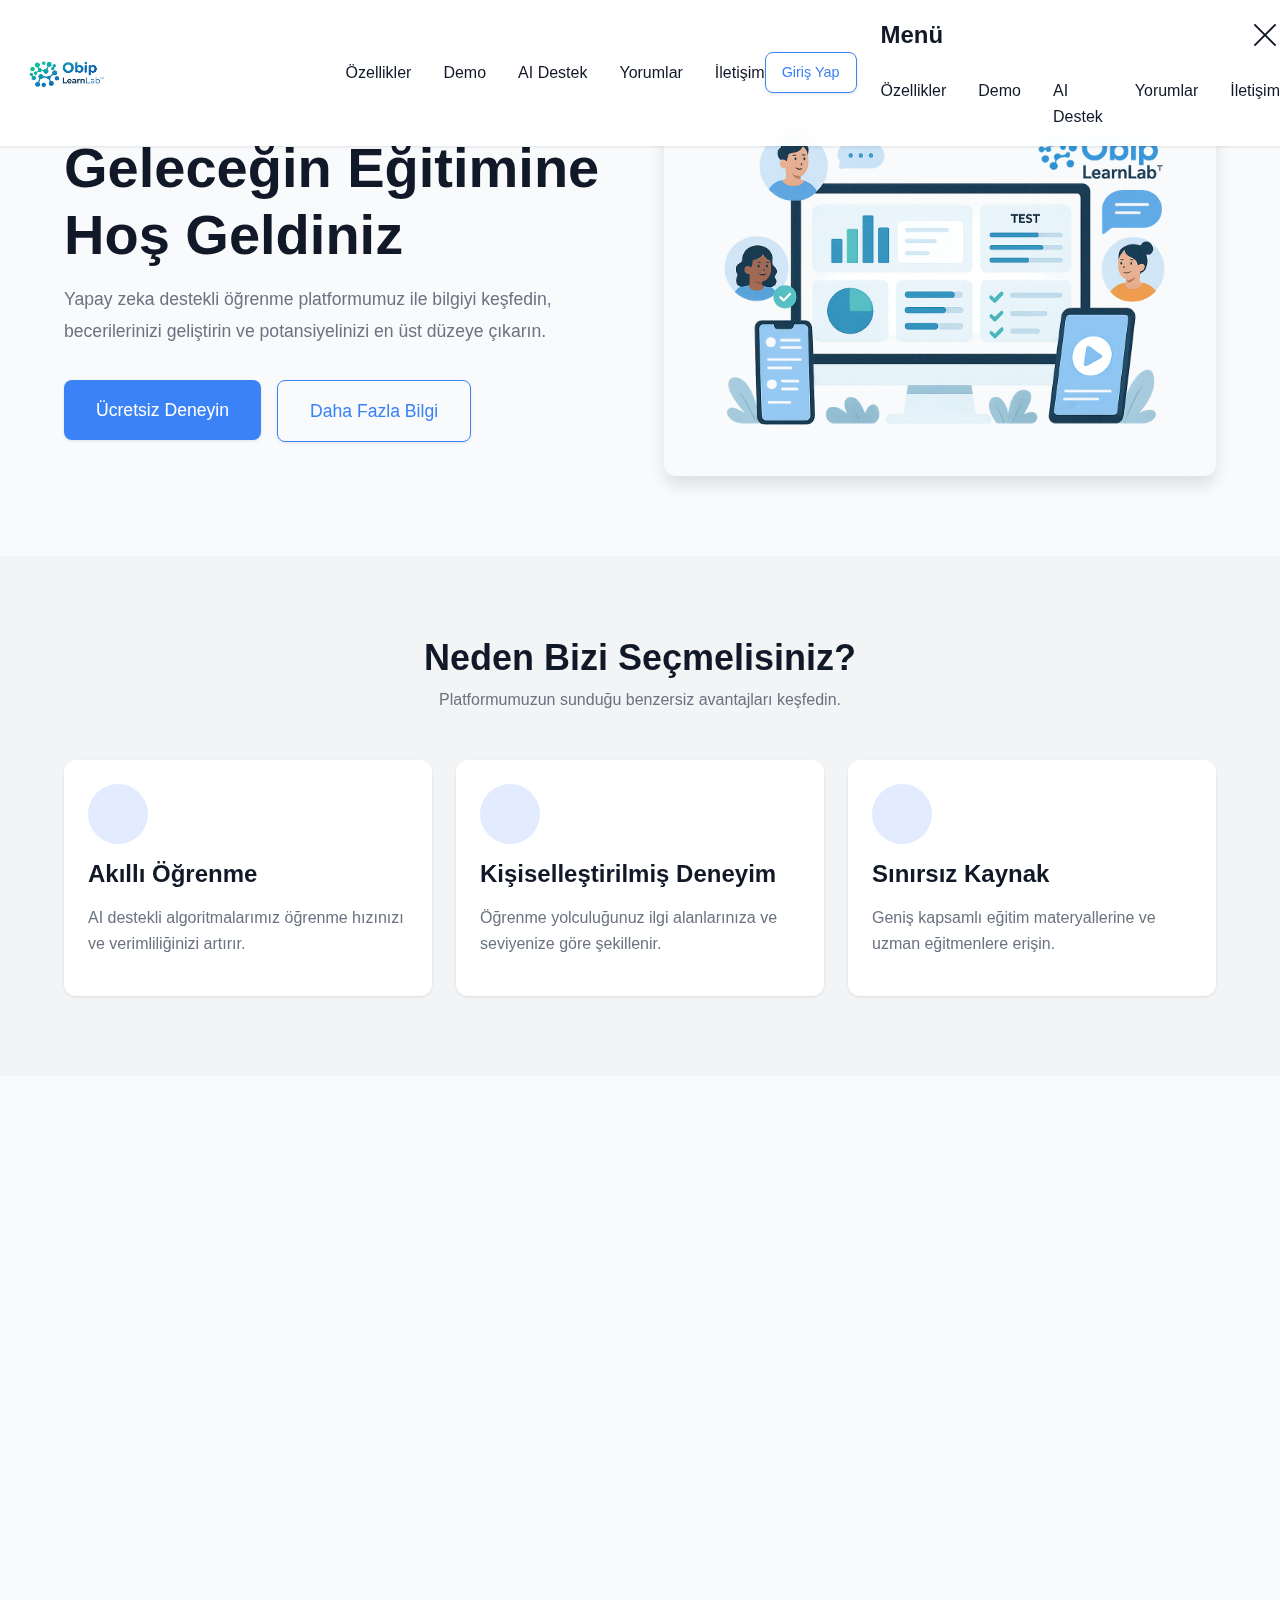
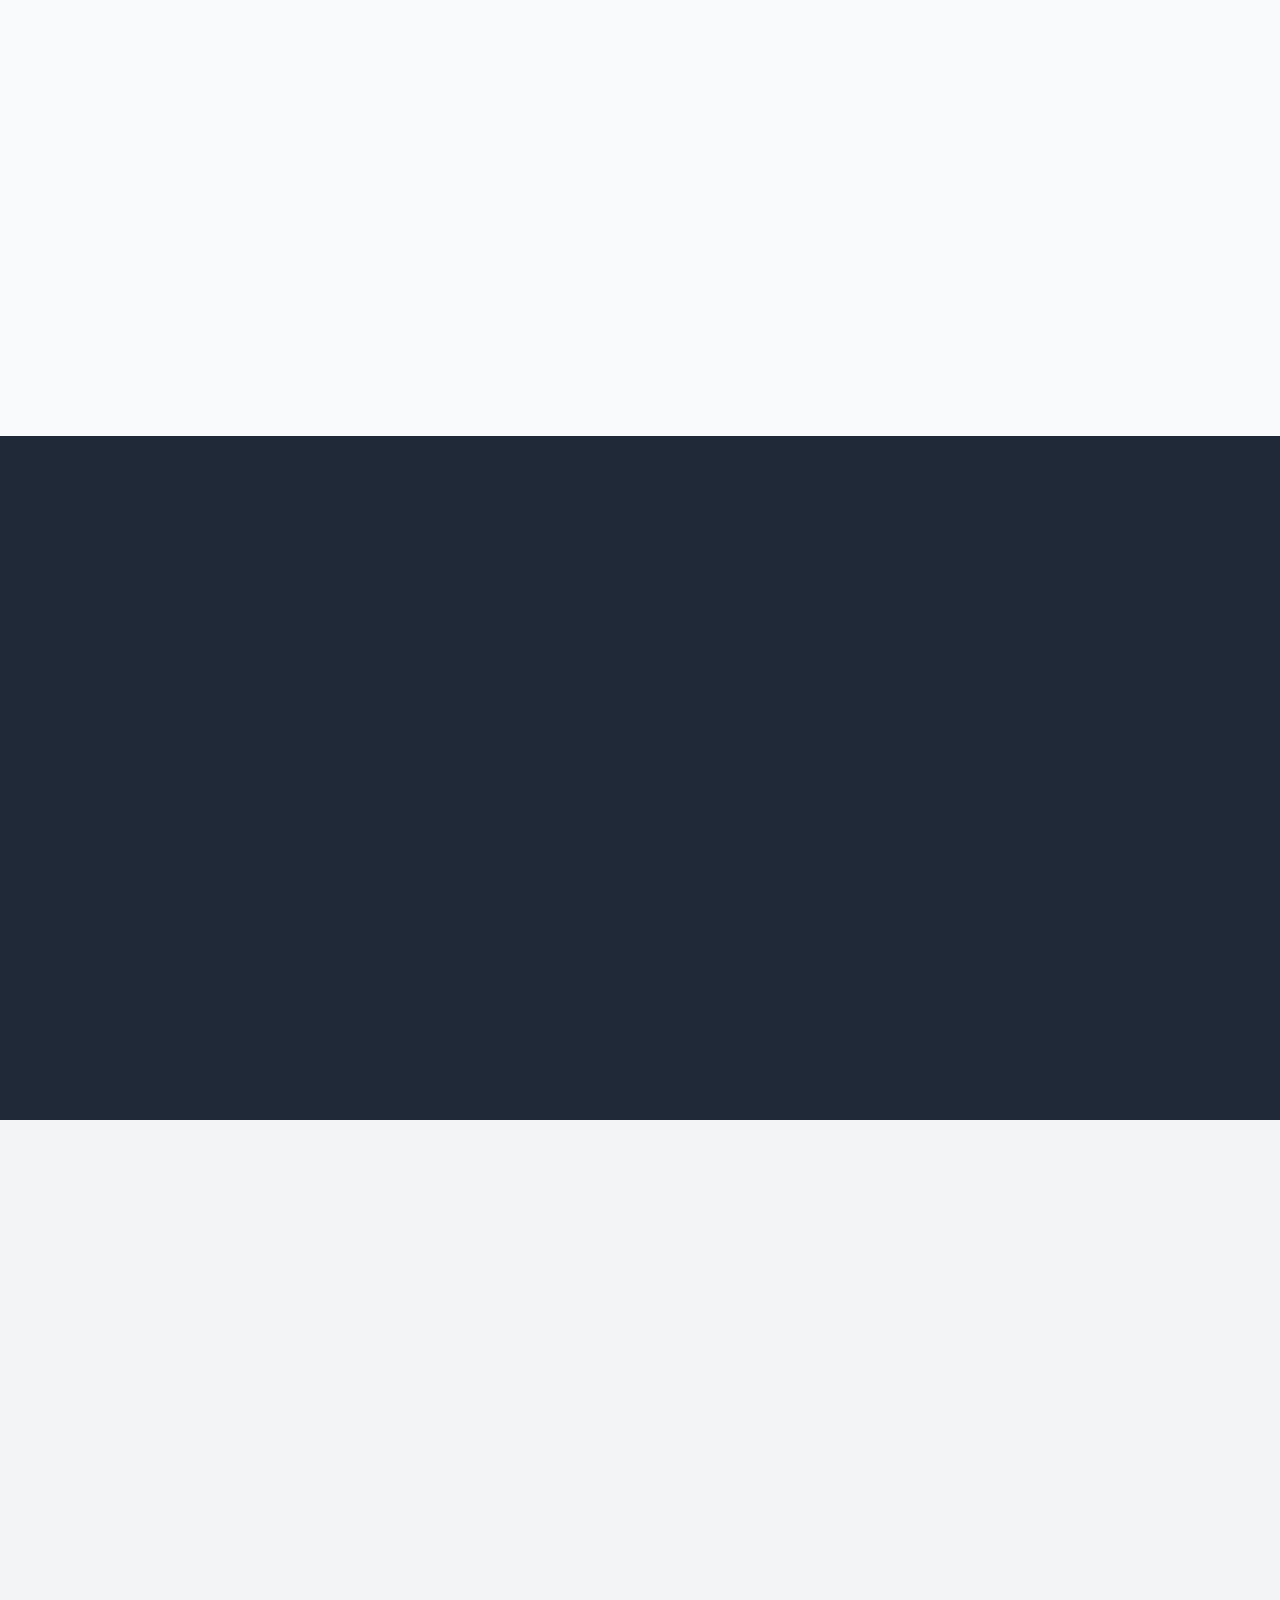
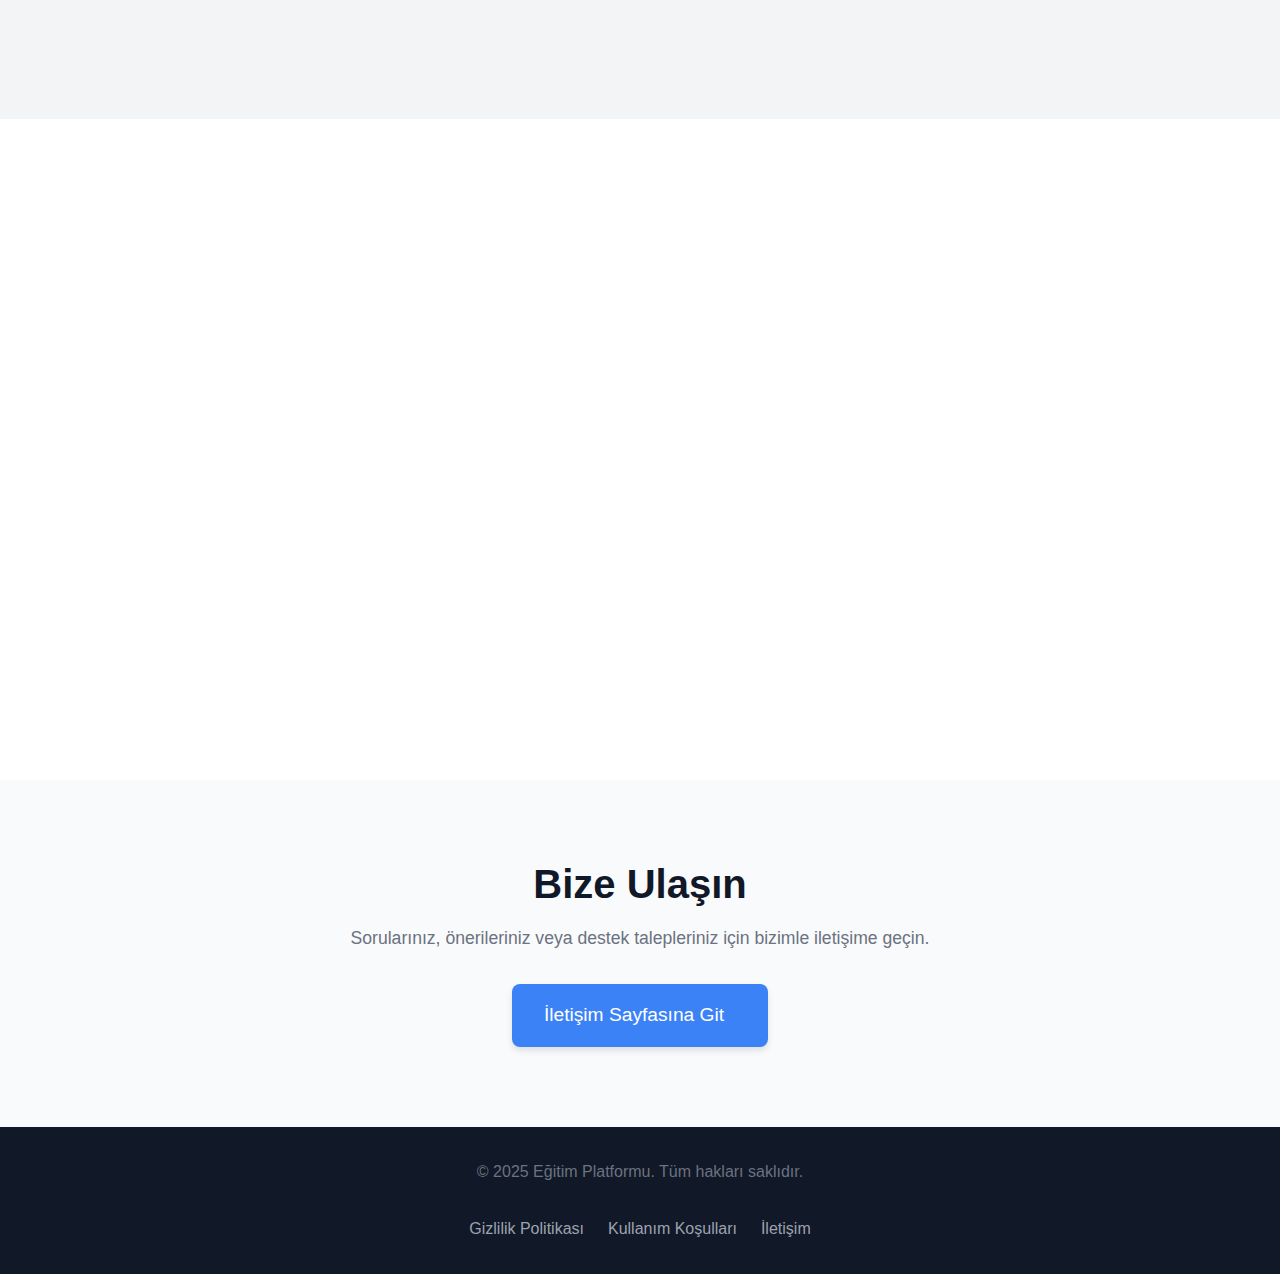
<file: index.html>
<!DOCTYPE html>
<html lang="tr">
<head>
    <meta charset="UTF-8">
    <meta name="viewport" content="width=device-width, initial-scale=1.0">
    <title>Modern Eğitim Platformu</title>
    <link rel="stylesheet" href="https://gshane3.github.io/style.css">
    <link rel="stylesheet" href="https://cdnjs.cloudflare.com/ajax/libs/font-awesome/6.0.0-beta3/css/all.min.css" integrity="sha512-Fo3rlrZj/k7ujTnHg4CGR2D7kSs0v4LLanw2qksYuRlEzO+tcaEPQogQ0KaoGN26/zrn20ImR1DfuLWnOo7aBA==" crossorigin="anonymous" referrerpolicy="no-referrer" />
    <link rel="stylesheet" href="https://cdn.jsdelivr.net/npm/swiper@11/swiper-bundle.min.css" />
    <link rel="stylesheet" href="https://unpkg.com/aos@2.3.1/dist/aos.css" />
</head>
<body>
    <main>
        <header class="header">
            <div class="header-inner">
              <!-- Logo -->
              <div class="logo">
                <img src="https://gshane3.github.io/geminilearnlab.jpg" alt="Logo" />
                <span class="logo-text">Şirket Adı</span>
              </div>
          
              <!-- Navigation Menu -->
              <nav class="nav-menu" aria-label="Ana Menü">
                <ul>
                  <li><a href="#ozellikler">Özellikler</a></li>
                  <li><a href="#demo">Demo</a></li>
                  <li><a href="#ai-destek">AI Destek</a></li>
                  <li><a href="#yorumlar">Yorumlar</a></li>
                  <li><a href="#iletisim">İletişim</a></li>
                </ul>
              </nav>
          
              <!-- Header Buttons -->
              <div class="header-buttons">
                <a href="#" class="btn btn-outline">Giriş Yap</a>
              </div>
          
              <!-- Mobile Menu Toggle (Hamburger) -->
              <button class="mobile-menu-toggle" aria-label="Menüyü Aç/Kapat">
                <span></span><span></span><span></span>
              </button>
            </div>
          
            <!-- Mobile Menu (açıldığında görünecek) -->
            <div class="mobile-menu">
              <div class="mobile-menu-header">
                <div class="mobile-menu-title">Menü</div>
                <button class="mobile-menu-close" aria-label="Menüyü Kapat">
                  <span></span><span></span>
                </button>
              </div>
              <nav class="nav-menu" aria-label="Mobil Menü">
                <ul>
                  <li><a href="#ozellikler">Özellikler</a></li>
                  <li><a href="#demo">Demo</a></li>
                  <li><a href="#ai-destek">AI Destek</a></li>
                  <li><a href="#yorumlar">Yorumlar</a></li>
                  <li><a href="#iletisim">İletişim</a></li>
                </ul>
              </nav>
            </div>
          </header>
          
          
          
        
        
        
        

        <section id="anasayfa" class="hero-section">
            <div class="container hero-content">
                <div class="hero-text" data-aos="fade-right">
                    <h1>Geleceğin Eğitimine Hoş Geldiniz</h1>
                    <p>Yapay zeka destekli öğrenme platformumuz ile bilgiyi keşfedin, becerilerinizi geliştirin ve potansiyelinizi en üst düzeye çıkarın.</p>
                    <div class="hero-buttons">
                        <a href="#" class="btn btn-primary btn-lg">Ücretsiz Deneyin</a>
                        <a href="#" class="btn btn-outline btn-lg">Daha Fazla Bilgi</a>
                    </div>
                </div>
                <div class="hero-mockup" data-aos="fade-left" data-aos-delay="200">
                    <img src="https://gshane3.github.io/landingitem_5r.png" alt="Platform Arayüzü Mockup" loading="lazy">
                </div>
            </div>
        </section>

        <section id="ozellikler" class="value-cards-section">
            <div class="container">
                <div class="section-title" data-aos="fade-up">
                    <h2>Neden Bizi Seçmelisiniz?</h2>
                    <p>Platformumuzun sunduğu benzersiz avantajları keşfedin.</p>
                </div>
                <div class="value-cards">
                    <div class="value-card" data-aos="fade-up" data-aos-delay="100">
                        <div class="card-icon"><i class="fas fa-brain"></i></div>
                        <h3>Akıllı Öğrenme</h3>
                        <p>AI destekli algoritmalarımız öğrenme hızınızı ve verimliliğinizi artırır.</p>
                    </div>
                    <div class="value-card" data-aos="fade-up" data-aos-delay="200">
                        <div class="card-icon"><i class="fas fa-chart-line"></i></div>
                        <h3>Kişiselleştirilmiş Deneyim</h3>
                        <p>Öğrenme yolculuğunuz ilgi alanlarınıza ve seviyenize göre şekillenir.</p>
                    </div>
                    <div class="value-card" data-aos="fade-up" data-aos-delay="300">
                        <div class="card-icon"><i class="fas fa-infinity"></i></div>
                        <h3>Sınırsız Kaynak</h3>
                        <p>Geniş kapsamlı eğitim materyallerine ve uzman eğitmenlere erişin.</p>
                    </div>
                </div>
            </div>
        </section>

        <section id="daha-fazla-ozellik" class="feature-blocks-section">
            <div class="container">
                <div class="feature-block" data-aos="fade-right">
                    <div class="feature-text">
                        <h3>Detaylı Analitik Raporlar</h3>
                        <p>Öğrenme sürecinizi takip edin, güçlü ve zayıf yönlerinizi belirleyin ve gelişiminizi gözlemleyin.</p>
                        <a href="#" class="btn btn-text">Daha Fazla <i class="fas fa-arrow-right"></i></a>
                    </div>
                    <div class="feature-img">
                        <img src="https://gshane3.github.io/landingitem_5r.png" alt="Analitik Rapor Ekranı" loading="lazy">
                    </div>
                </div>
                <div class="feature-block reverse" data-aos="fade-left">
                    <div class="feature-text">
                        <h3>Canlı Soru-Cevap Etkinlikleri</h3>
                        <p>Uzman eğitmenlerle canlı oturumlara katılın, sorularınızı sorun ve diğer öğrencilerle etkileşim kurun.</p>
                        <a href="#" class="btn btn-text">Katılın <i class="fas fa-arrow-right"></i></a>
                    </div>
                    <div class="feature-img">
                        <img src="https://gshane3.github.io/landingitem_5r.png" alt="Canlı Soru-Cevap Etkinliği" loading="lazy">
                    </div>
                </div>
            </div>
        </section>
      
      
      

        <section id="demo" class="simulation-demo-section">
    <div class="container simulation-container">
        <div class="section-title light" data-aos="fade-up">
            <h2>Gerçek Zamanlı Öğrenme Deneyimi</h2>
            <p>Platformumuzdaki canlı etkileşimleri simüle eden bir demo.</p>
        </div>
        <div id="simulation-cards" data-aos="fade-up" data-aos-delay="200">
        </div>
    </div>
</section>

      
      
      
      

        <section id="ai-destek" class="ai-section">
            <div class="container ai-content">
                <div class="ai-text" data-aos="fade-right">
                    <h2>Yapay Zeka ile Kişiselleştirilmiş Destek</h2>
                    <p>AI destekli sistemimiz öğrenme sürecinizde size rehberlik eder, sorularınızı yanıtlar ve size özel öneriler sunar.</p>
                    <p>Örneğin, bir belgeyi analiz edip size özel sorular üretebilir:</p>
                </div>
                <div class="ai-visual" data-aos="fade-left" data-aos-delay="200">
                    <div class="ai-code-container">
                        <div class="ai-code-header">
                            <div class="dot red"></div>
                            <div class="dot yellow"></div>
                            <div class="dot green"></div>
                            <span class="code-title">AI Etkileşimi</span>
                        </div>
                        <div id="ai-code-content" class="ai-code-content" aria-live="polite">
                            </div>
                    </div>
                </div>
            </div>
        </section>

        <section id="yorumlar" class="testimonials-section">
            <div class="container">
                <div class="section-title" data-aos="fade-up">
                    <h2>Kullanıcılarımız Ne Diyor?</h2>
                    <p>Platformumuzu deneyimleyen öğrencilerin geri bildirimleri.</p>
                </div>
                <div class="swiper testimonials-slider" data-aos="fade-up" data-aos-delay="200">
                    <div class="swiper-wrapper">
                        <div class="swiper-slide">
                            <div class="testimonial-card">
                                <p>"Bu platform sayesinde öğrenmek çok daha keyifli hale geldi. AI destekli öneriler tam ihtiyacım olan konulara odaklanmamı sağladı."</p>
                                <div class="testimonial-author">
                                    <img src="https://gshane3.github.io/faces_1.jpg" alt="Ayşe Yılmaz" loading="lazy">
                                    <span>Ahmet Yesevi</span>
                                    <small>Öğrenci</small>
                                </div>
                            </div>
                        </div>
                        <div class="swiper-slide">
                            <div class="testimonial-card">
                                <p>"Canlı dersler ve soru-cevap etkinlikleri sayesinde konuları çok daha iyi anlıyorum. Eğitmenler gerçekten çok bilgili ve yardımsever."</p>
                                <div class="testimonial-author">
                                    <img src="https://gshane3.github.io/faces_2.jpg" alt="Mustafa Demir" loading="lazy">
                                    <span>Mustafa Demir</span>
                                    <small>Yazılımcı</small>
                                </div>
                            </div>
                        </div>
                        <div class="swiper-slide">
                            <div class="testimonial-card">
                                <p>"Platformun analitik araçları sayesinde kendi gelişimimi net bir şekilde görebiliyorum. Hangi konularda daha fazla çalışmam gerektiğini anlamak çok faydalı."</p>
                                <div class="testimonial-author">
                                    <img src="https://gshane3.github.io/faces_3.jpg" alt="Elif Kaya" loading="lazy">
                                    <span>Elif Kaya</span>
                                    <small>Mühendis</small>
                                </div>
                            </div>
                        </div>
                        </div>
                    <div class="swiper-pagination"></div>
                    <div class="swiper-button-prev"></div>
                    <div class="swiper-button-next"></div>
                </div>
            </div>
        </section>

      
      
      
      
       <div class="contact-section">
    <div class="container">
        <div class="contact-wrapper">
            <h2>Bize Ulaşın</h2>
            <p>Sorularınız, önerileriniz veya destek talepleriniz için bizimle iletişime geçin.</p>
            <a href="/iletisim" class="contact-button">
                İletişim Sayfasına Git <i class="fas fa-arrow-right contact-button-icon"></i>
            </a>
        </div>
    </div>
</div>

      
      
      
      
      
      
      
    </main>

  
    <footer class="footer">
        <div class="container footer-inner">
            <p>&copy; 2025 Eğitim Platformu. Tüm hakları saklıdır.</p>
            <nav class="footer-nav">
                <ul>
                    <li><a href="#">Gizlilik Politikası</a></li>
                    <li><a href="#">Kullanım Koşulları</a></li>
                    <li><a href="#">İletişim</a></li>
                </ul>
            </nav>
        </div>
    </footer>

      
      

    <script src="https://gshane3.github.io/scripts.js"></script>
    <script src="https://cdn.jsdelivr.net/npm/swiper@11/swiper-bundle.min.js"></script>
    <script src="https://unpkg.com/aos@2.3.1/dist/aos.js"></script>
</body>
</html>
</file>
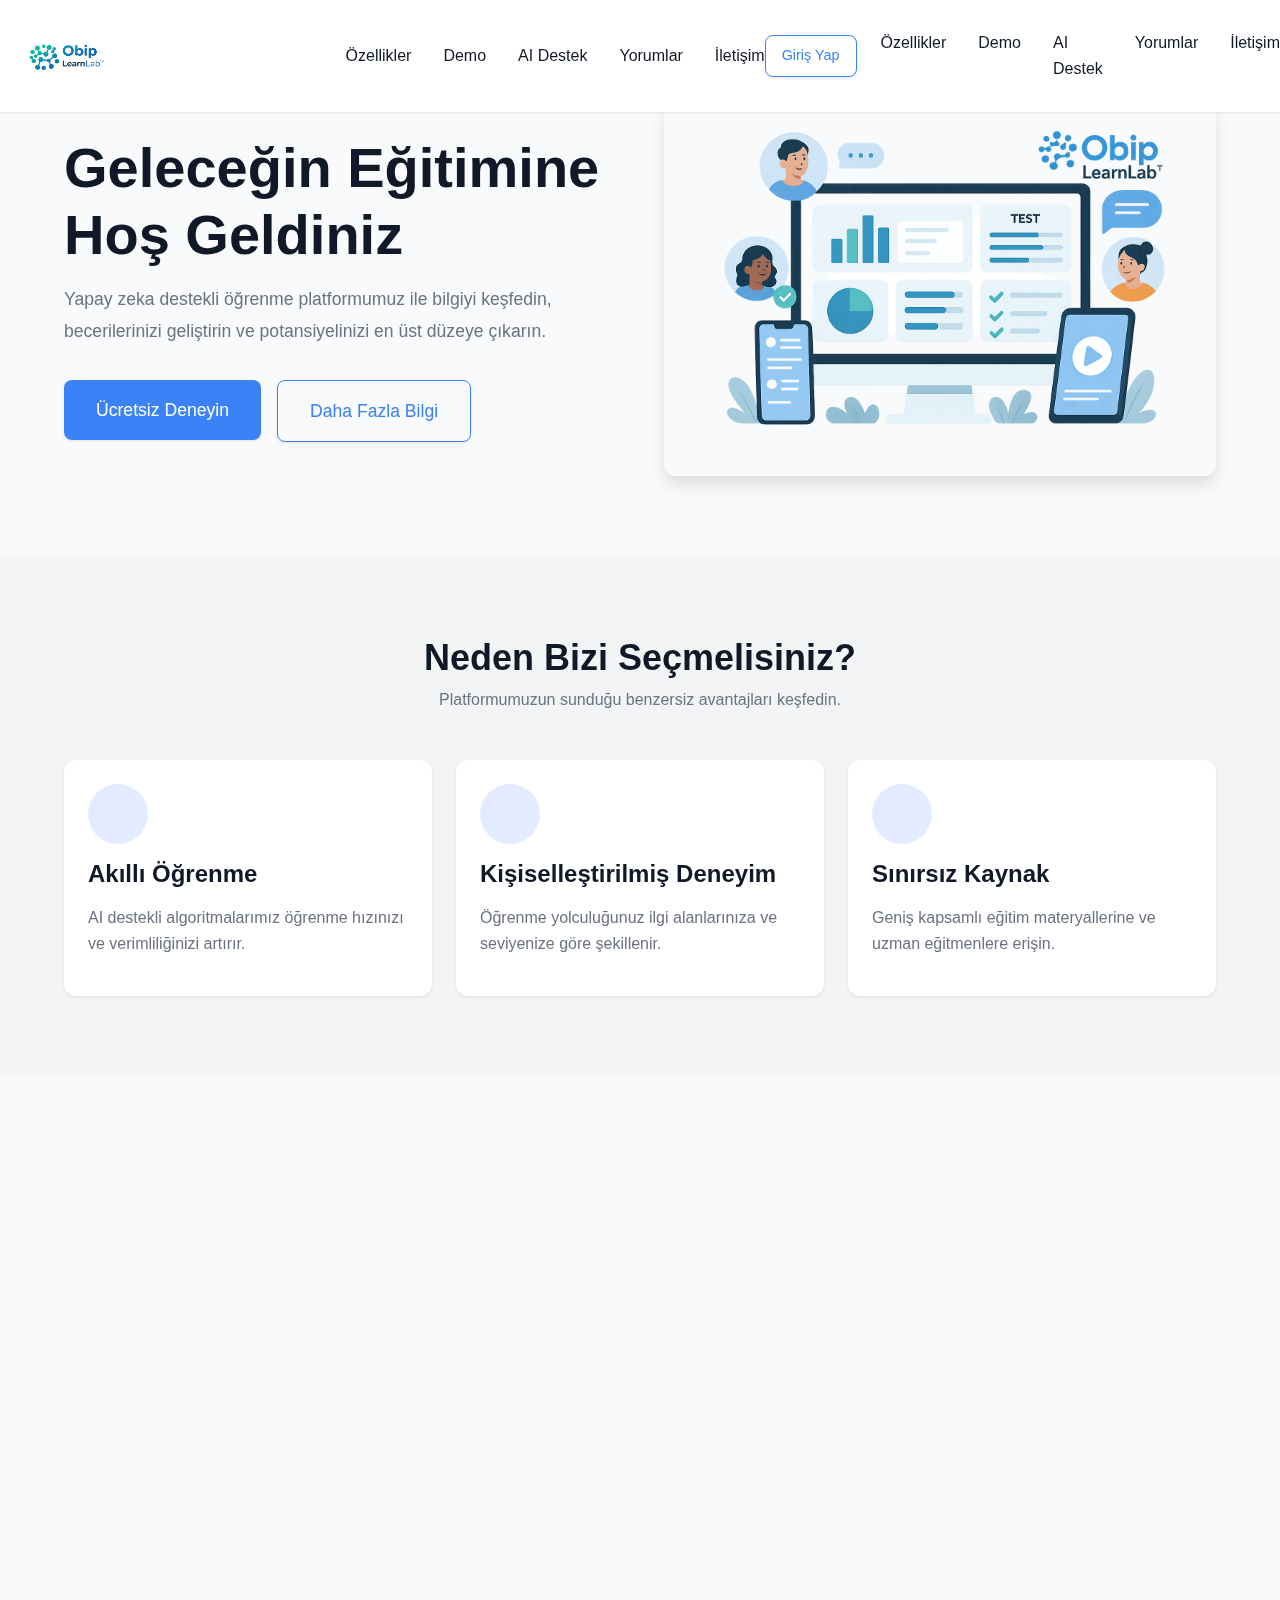
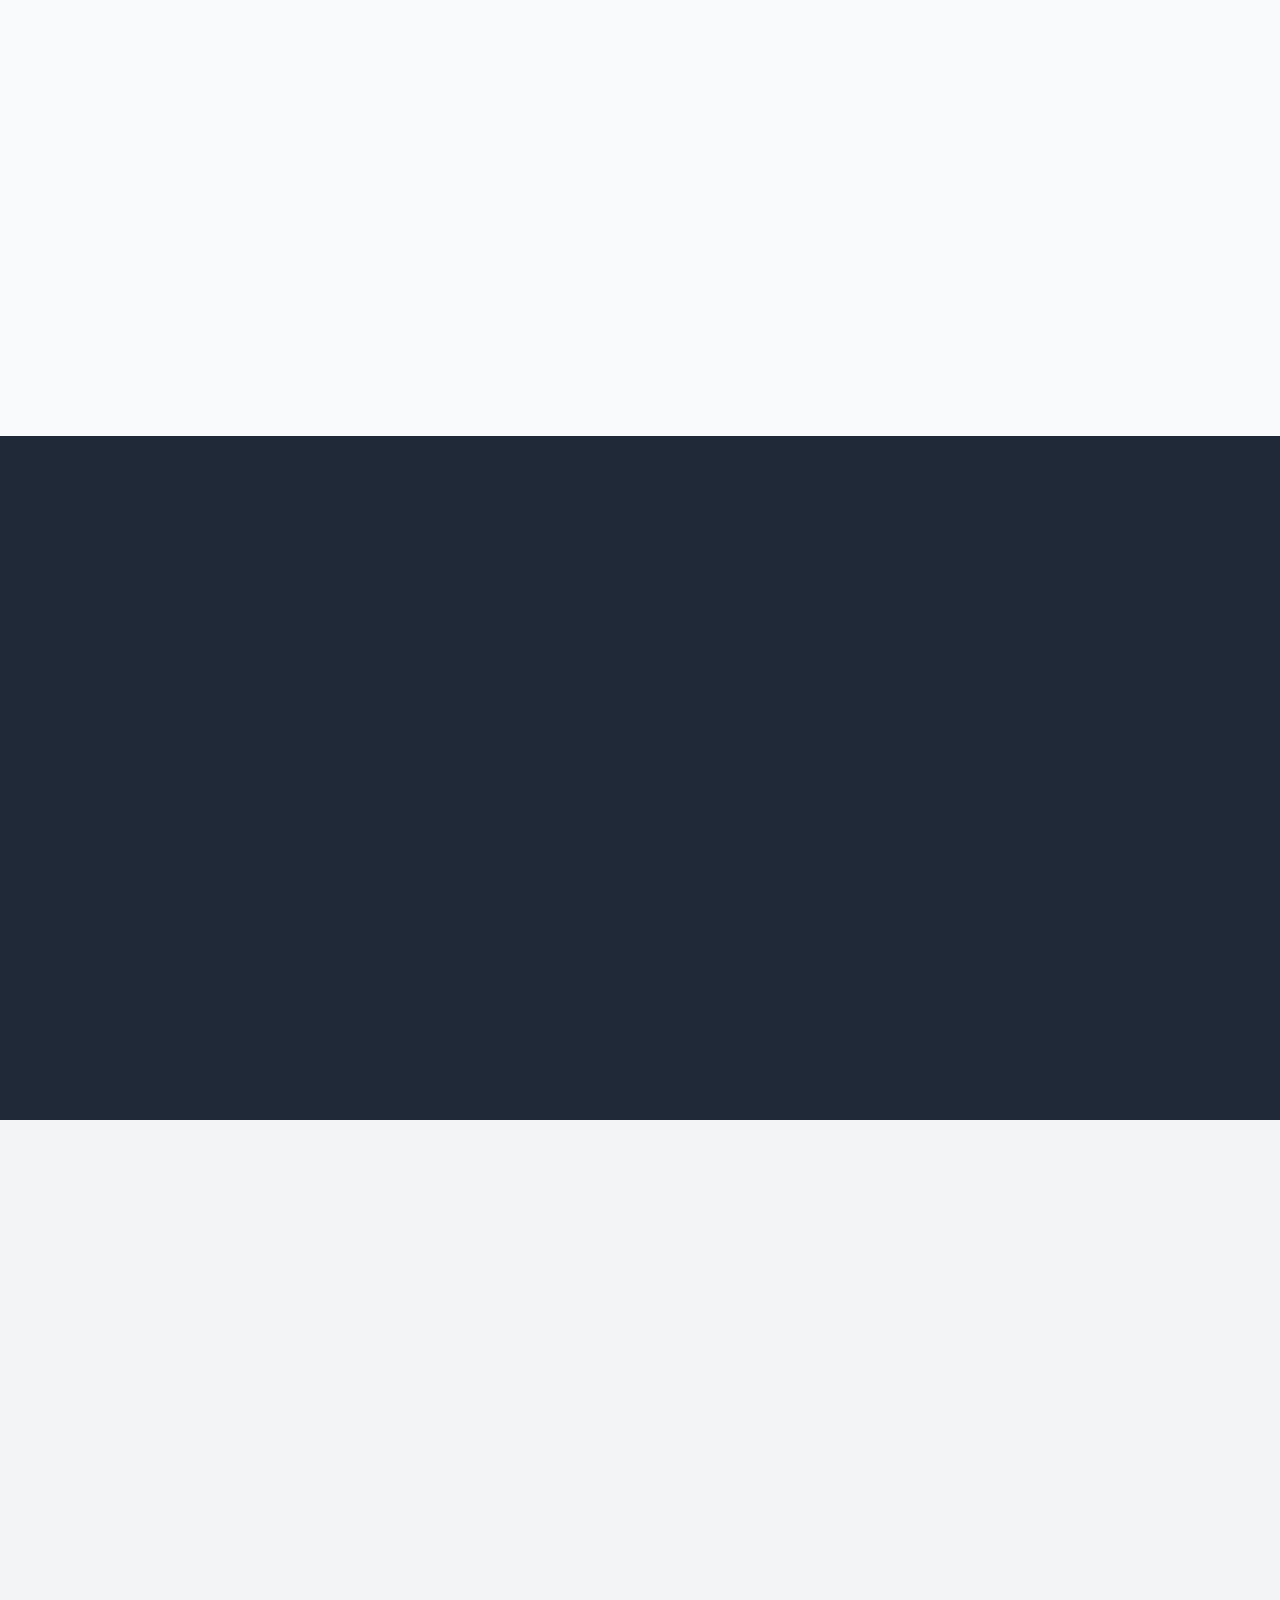
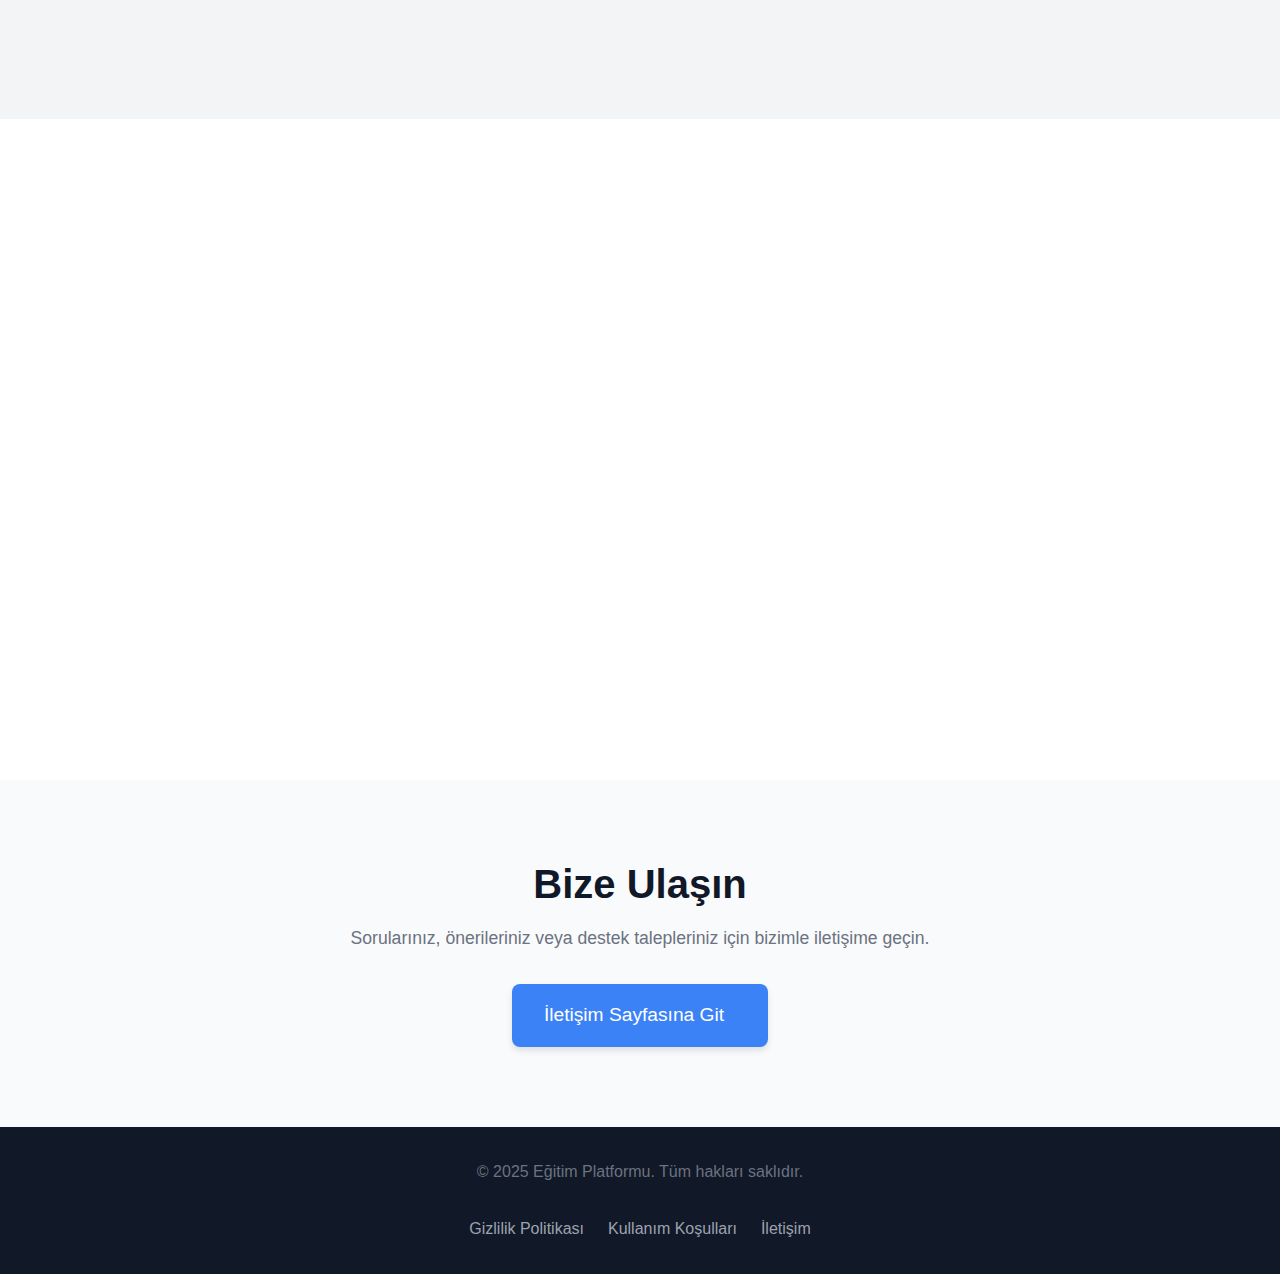
<file: learnlab_landing_page.html>
<!DOCTYPE html>
<html lang="tr">
<head>
    <meta charset="UTF-8">
    <meta name="viewport" content="width=device-width, initial-scale=1.0">
    <title>Modern Eğitim Platformu</title>
    <link rel="stylesheet" href="style.css">
    <link rel="stylesheet" href="https://cdnjs.cloudflare.com/ajax/libs/font-awesome/6.0.0-beta3/css/all.min.css" integrity="sha512-Fo3rlrZj/k7ujTnHg4CGR2D7kSs0v4LLanw2qksYuRlEzO+tcaEPQogQ0KaoGN26/zrn20ImR1DfuLWnOo7aBA==" crossorigin="anonymous" referrerpolicy="no-referrer" />
    <link rel="stylesheet" href="https://cdn.jsdelivr.net/npm/swiper@11/swiper-bundle.min.css" />
    <link rel="stylesheet" href="https://unpkg.com/aos@2.3.1/dist/aos.css" />
</head>
<body>
    <main>
        <header class="header">
            <div class="header-inner">
                <div class="logo">
                    <img src="geminilearnlab.jpg" alt="Logo" />
                    <span class="logo-text">Şirket Adı</span>
                  </div>
              <nav class="nav-menu">
                <ul>
                  <li><a href="#ozellikler">Özellikler</a></li>
                  <li><a href="#demo">Demo</a></li>
                  <li><a href="#ai-destek">AI Destek</a></li>
                  <li><a href="#yorumlar">Yorumlar</a></li>
                  <li><a href="#iletisim">İletişim</a></li>
                </ul>
              </nav>
              <div class="header-buttons">
                <a href="#" class="btn btn-outline">Giriş Yap</a>
              </div>
              <button class="mobile-menu-toggle" aria-label="Menüyü Aç/Kapat">
                <span></span><span></span><span></span>
              </button>
            </div>
          
            <div class="mobile-menu-wrapper">
              <nav class="nav-menu mobile-nav-menu">
                <ul>
                  <li><a href="#ozellikler">Özellikler</a></li>
                  <li><a href="#demo">Demo</a></li>
                  <li><a href="#ai-destek">AI Destek</a></li>
                  <li><a href="#yorumlar">Yorumlar</a></li>
                  <li><a href="#iletisim">İletişim</a></li>
                </ul>
              </nav>
            </div>
          </header>
          
          
        
        
        
        

        <section id="anasayfa" class="hero-section">
            <div class="container hero-content">
                <div class="hero-text" data-aos="fade-right">
                    <h1>Geleceğin Eğitimine Hoş Geldiniz</h1>
                    <p>Yapay zeka destekli öğrenme platformumuz ile bilgiyi keşfedin, becerilerinizi geliştirin ve potansiyelinizi en üst düzeye çıkarın.</p>
                    <div class="hero-buttons">
                        <a href="#" class="btn btn-primary btn-lg">Ücretsiz Deneyin</a>
                        <a href="#" class="btn btn-outline btn-lg">Daha Fazla Bilgi</a>
                    </div>
                </div>
                <div class="hero-mockup" data-aos="fade-left" data-aos-delay="200">
                    <img src="landingitem_5r.png" alt="Platform Arayüzü Mockup" loading="lazy">
                </div>
            </div>
        </section>

        <section id="ozellikler" class="value-cards-section">
            <div class="container">
                <div class="section-title" data-aos="fade-up">
                    <h2>Neden Bizi Seçmelisiniz?</h2>
                    <p>Platformumuzun sunduğu benzersiz avantajları keşfedin.</p>
                </div>
                <div class="value-cards">
                    <div class="value-card" data-aos="fade-up" data-aos-delay="100">
                        <div class="card-icon"><i class="fas fa-brain"></i></div>
                        <h3>Akıllı Öğrenme</h3>
                        <p>AI destekli algoritmalarımız öğrenme hızınızı ve verimliliğinizi artırır.</p>
                    </div>
                    <div class="value-card" data-aos="fade-up" data-aos-delay="200">
                        <div class="card-icon"><i class="fas fa-chart-line"></i></div>
                        <h3>Kişiselleştirilmiş Deneyim</h3>
                        <p>Öğrenme yolculuğunuz ilgi alanlarınıza ve seviyenize göre şekillenir.</p>
                    </div>
                    <div class="value-card" data-aos="fade-up" data-aos-delay="300">
                        <div class="card-icon"><i class="fas fa-infinity"></i></div>
                        <h3>Sınırsız Kaynak</h3>
                        <p>Geniş kapsamlı eğitim materyallerine ve uzman eğitmenlere erişin.</p>
                    </div>
                </div>
            </div>
        </section>

        <section id="daha-fazla-ozellik" class="feature-blocks-section">
            <div class="container">
                <div class="feature-block" data-aos="fade-right">
                    <div class="feature-text">
                        <h3>Detaylı Analitik Raporlar</h3>
                        <p>Öğrenme sürecinizi takip edin, güçlü ve zayıf yönlerinizi belirleyin ve gelişiminizi gözlemleyin.</p>
                        <a href="#" class="btn btn-text">Daha Fazla <i class="fas fa-arrow-right"></i></a>
                    </div>
                    <div class="feature-img">
                        <img src="landingitem_5r.png" alt="Analitik Rapor Ekranı" loading="lazy">
                    </div>
                </div>
                <div class="feature-block reverse" data-aos="fade-left">
                    <div class="feature-text">
                        <h3>Canlı Soru-Cevap Etkinlikleri</h3>
                        <p>Uzman eğitmenlerle canlı oturumlara katılın, sorularınızı sorun ve diğer öğrencilerle etkileşim kurun.</p>
                        <a href="#" class="btn btn-text">Katılın <i class="fas fa-arrow-right"></i></a>
                    </div>
                    <div class="feature-img">
                        <img src="landingitem_5r.png" alt="Canlı Soru-Cevap Etkinliği" loading="lazy">
                    </div>
                </div>
            </div>
        </section>
      
      
      

        <section id="demo" class="simulation-demo-section">
    <div class="container simulation-container">
        <div class="section-title light" data-aos="fade-up">
            <h2>Gerçek Zamanlı Öğrenme Deneyimi</h2>
            <p>Platformumuzdaki canlı etkileşimleri simüle eden bir demo.</p>
        </div>
        <div id="simulation-cards" data-aos="fade-up" data-aos-delay="200">
        </div>
    </div>
</section>

      
      
      
      

        <section id="ai-destek" class="ai-section">
            <div class="container ai-content">
                <div class="ai-text" data-aos="fade-right">
                    <h2>Yapay Zeka ile Kişiselleştirilmiş Destek</h2>
                    <p>AI destekli sistemimiz öğrenme sürecinizde size rehberlik eder, sorularınızı yanıtlar ve size özel öneriler sunar.</p>
                    <p>Örneğin, bir belgeyi analiz edip size özel sorular üretebilir:</p>
                </div>
                <div class="ai-visual" data-aos="fade-left" data-aos-delay="200">
                    <div class="ai-code-container">
                        <div class="ai-code-header">
                            <div class="dot red"></div>
                            <div class="dot yellow"></div>
                            <div class="dot green"></div>
                            <span class="code-title">AI Etkileşimi</span>
                        </div>
                        <div id="ai-code-content" class="ai-code-content" aria-live="polite">
                            </div>
                    </div>
                </div>
            </div>
        </section>

        <section id="yorumlar" class="testimonials-section">
            <div class="container">
                <div class="section-title" data-aos="fade-up">
                    <h2>Kullanıcılarımız Ne Diyor?</h2>
                    <p>Platformumuzu deneyimleyen öğrencilerin geri bildirimleri.</p>
                </div>
                <div class="swiper testimonials-slider" data-aos="fade-up" data-aos-delay="200">
                    <div class="swiper-wrapper">
                        <div class="swiper-slide">
                            <div class="testimonial-card">
                                <p>"Bu platform sayesinde öğrenmek çok daha keyifli hale geldi. AI destekli öneriler tam ihtiyacım olan konulara odaklanmamı sağladı."</p>
                                <div class="testimonial-author">
                                    <img src="faces_1.jpg" alt="Ayşe Yılmaz" loading="lazy">
                                    <span>Ahmet Yesevi</span>
                                    <small>Öğrenci</small>
                                </div>
                            </div>
                        </div>
                        <div class="swiper-slide">
                            <div class="testimonial-card">
                                <p>"Canlı dersler ve soru-cevap etkinlikleri sayesinde konuları çok daha iyi anlıyorum. Eğitmenler gerçekten çok bilgili ve yardımsever."</p>
                                <div class="testimonial-author">
                                    <img src="faces_2.jpg" alt="Mustafa Demir" loading="lazy">
                                    <span>Mustafa Demir</span>
                                    <small>Yazılımcı</small>
                                </div>
                            </div>
                        </div>
                        <div class="swiper-slide">
                            <div class="testimonial-card">
                                <p>"Platformun analitik araçları sayesinde kendi gelişimimi net bir şekilde görebiliyorum. Hangi konularda daha fazla çalışmam gerektiğini anlamak çok faydalı."</p>
                                <div class="testimonial-author">
                                    <img src="faces_3.jpg" alt="Elif Kaya" loading="lazy">
                                    <span>Elif Kaya</span>
                                    <small>Mühendis</small>
                                </div>
                            </div>
                        </div>
                        </div>
                    <div class="swiper-pagination"></div>
                    <div class="swiper-button-prev"></div>
                    <div class="swiper-button-next"></div>
                </div>
            </div>
        </section>

      
      
      
      
       <div class="contact-section">
    <div class="container">
        <div class="contact-wrapper">
            <h2>Bize Ulaşın</h2>
            <p>Sorularınız, önerileriniz veya destek talepleriniz için bizimle iletişime geçin.</p>
            <a href="/iletisim" class="contact-button">
                İletişim Sayfasına Git <i class="fas fa-arrow-right contact-button-icon"></i>
            </a>
        </div>
    </div>
</div>

      
      
      
      
      
      
      
    </main>

  
    <footer class="footer">
        <div class="container footer-inner">
            <p>&copy; 2025 Eğitim Platformu. Tüm hakları saklıdır.</p>
            <nav class="footer-nav">
                <ul>
                    <li><a href="#">Gizlilik Politikası</a></li>
                    <li><a href="#">Kullanım Koşulları</a></li>
                    <li><a href="#">İletişim</a></li>
                </ul>
            </nav>
        </div>
    </footer>

    <script>
        document.querySelector('.mobile-menu-toggle').addEventListener('click', () => {
          document.querySelector('.header').classList.toggle('mobile-menu-active');
        });
    </script>
      
      

    <script src="scripts.js"></script>
    <script src="https://cdn.jsdelivr.net/npm/swiper@11/swiper-bundle.min.js"></script>
    <script src="https://unpkg.com/aos@2.3.1/dist/aos.js"></script>
</body>
</html>
</file>
<file: style.css>
/* styles.css */

/*
==========================
 GENEL STİL VE RESET
==========================
*/
:root {
    /* Renk Paleti */
    --bg-primary: #F9FAFB;
    --bg-secondary: #FFFFFF;
    --text-primary: #111827;
    --text-secondary: #6B7280;
    --accent-primary: #3B82F6;
    --accent-hover: #2563EB;
    --warning-color: #EF4444;
    --success-color: #10B981;
    --bg-dark: #1F2937;
    --footer-bg: #111827;
    --footer-text: #9CA3AF;
    --border-color: #E5E7EB;
    --light-gray: #F3F4F6;

    /* Typography */
    --font-heading: 'Poppins', 'Inter', sans-serif;
    --font-body: 'Inter', 'Open Sans', sans-serif;

    /* Spacing */
    --spacing-sm: 0.5rem;
    --spacing-md: 1rem;
    --spacing-lg: 1.5rem;
    --spacing-xl: 2rem;
    --spacing-2xl: 3rem;
    --spacing-section: 5rem;

    /* Border Radius */
    --radius-sm: 4px;
    --radius-md: 8px;
    --radius-lg: 12px;

    /* Shadows */
    --shadow-sm: 0 1px 3px rgba(0, 0, 0, 0.1);
    --shadow-md: 0 4px 6px rgba(0, 0, 0, 0.1);
    --shadow-lg: 0 10px 15px rgba(0, 0, 0, 0.1);

    /* Transition Durations */
    --transition-fast: 0.2s ease-in-out;
    --transition-normal: 0.3s ease-in-out;
    --transition-slow: 0.4s ease-in-out;
}

*,
*::before,
*::after {
    box-sizing: border-box;
    margin: 0;
    padding: 0;
}

html {
    scroll-behavior: smooth;
}

body {
    font-family: var(--font-body);
    background-color: var(--bg-primary);
    color: var(--text-primary);
    line-height: 1.6;
}

h1,
h2,
h3,
h4,
h5,
h6 {
    font-family: var(--font-heading);
    font-weight: 700;
    line-height: 1.2;
    margin-bottom: var(--spacing-md);
}

h1 {
    font-size: 3rem;
    margin-bottom: var(--spacing-xl);
}

h2 {
    font-size: 2.25rem;
}

h3 {
    font-size: 1.5rem;
}

p {
    color: var(--text-secondary);
    margin-bottom: var(--spacing-md);
}

a {
    text-decoration: none;
    color: var(--accent-primary);
    transition: color var(--transition-fast);
}



ul {
    list-style: none;
}

img {
    max-width: 100%;
    height: auto;
    border-radius: var(--radius-md);
}

.container {
    width: 100%;
    max-width: 1200px;
    margin: 0 auto;
    padding: 0 var(--spacing-lg);
}

.section-title {
    text-align: center;
    margin-bottom: var(--spacing-2xl);
}

.section-title h2 {
    margin-bottom: var(--spacing-sm);
}

.section-title p {
    color: var(--text-secondary);
}

.section-title.light h2,
.section-title.light p {
    color: var(--bg-secondary);
}

/*
==========================
 UTILITY CLASSES
==========================
*/
.mt-sm {
    margin-top: var(--spacing-sm);
}

.mt-md {
    margin-top: var(--spacing-md);
}

.mb-sm {
    margin-bottom: var(--spacing-sm);
}

.mb-md {
    margin-bottom: var(--spacing-md);
}

.text-center {
    text-align: center;
}

.btn {
    display: inline-flex;
    align-items: center;
    justify-content: center;
    padding: 0.75rem 1.5rem;
    border-radius: var(--radius-md);
    font-weight: 500;
    cursor: pointer;
    transition: background-color var(--transition-normal), color var(--transition-normal), transform var(--transition-fast), box-shadow var(--transition-fast);
    border: none;
    font-family: var(--font-body);
    box-shadow: var(--shadow-sm);
}

.btn:hover {
    transform: translateY(-2px);
    box-shadow: var(--shadow-md);
}

.btn-primary {
    background-color: var(--accent-primary);
    color: var(--bg-secondary);
}

.btn-primary:hover {
    background-color: var(--accent-hover);
}

.btn-outline {
    border: 1px solid var(--accent-primary);
    color: var(--accent-primary);
    background-color: transparent;
}

.btn-outline:hover {
    background-color: rgba(var(--accent-primary-rgb, 59, 130, 246), 0.05);
}

.btn-lg {
    padding: 1rem 2rem;
    font-size: 1.1rem;
}

.btn-text {
    background: none;
    color: var(--accent-primary);
    padding: 0;
    box-shadow: none;
    display: inline-flex;
    align-items: center;
    gap: 0.5rem;
}

.btn-text:hover {
    transform: none;
}

.btn-text i {
    transition: transform var(--transition-fast);
}

.btn-text:hover i {
    transform: translateX(4px);
}

.form-group {
    margin-bottom: var(--spacing-lg);
}

.form-group label {
    display: block;
    margin-bottom: var(--spacing-sm);
    color: var(--text-primary);
    font-weight: 500;
}

.form-group input[type="text"],
.form-group input[type="email"],
.form-group textarea {
    width: 100%;
    padding: 0.75rem;
    border: 1px solid var(--border-color);
    border-radius: var(--radius-md);
    font-family: var(--font-body);
    font-size: 1rem;
    color: var(--text-primary);
    transition: border-color var(--transition-fast);
}

.form-group input[type="text"]:focus,
.form-group input[type="email"]:focus,
.form-group textarea:focus {
    outline: none;
    border-color: var(--accent-primary);
    box-shadow: 0 0 0 0.15rem rgba(var(--accent-primary-rgb, 59, 130, 246), 0.25);
}

.form-group textarea {
    resize: vertical;
}

.form-status {
    margin-top: var(--spacing-md);
    padding: 1rem;
    border-radius: var(--radius-md);
    font-weight: bold;
    display: none;
}

.form-status.success {
    background-color: rgba(var(--success-color-rgb, 16, 185, 129), 0.1);
    color: var(--success-color);
    border: 1px solid var(--success-color);
}

.form-status.error {
    background-color: rgba(var(--warning-color-rgb, 239, 68, 68), 0.1);
    color: var(--warning-color);
    border: 1px solid var(--warning-color);
}

.form-submitted {
    animation: pulse 0.5s ease-in-out;
}

@keyframes pulse {
    0% {
        opacity: 0.5;
    }
    50% {
        opacity: 1;
    }
    100% {
        opacity: 0.5;
    }
}



/*
==========================
 HEADER
==========================
*/
/*
==========================
HEADER
==========================
*/
/* ================================
   HEADER GENEL STİL
================================== */
.header {
    position: fixed;
    top: 0;
    left: 0;
    width: 100%;
    background-color: rgba(var(--bg-secondary-rgb, 255, 255, 255), 0.95);
    backdrop-filter: blur(10px);
    box-shadow: var(--shadow-sm);
    z-index: 1000;
    display: flex;
    flex-direction: column;
    align-items: center;
    padding-top: 1rem;
    padding-bottom: 1rem;
}

.header-inner {
    display: flex;
    align-items: center;
    justify-content: space-between;
    padding: var(--spacing-md) var(--spacing-lg);
    height: 80px;
    width: 100%;
    max-width: 1280px;
    margin: 0 auto;
    flex-wrap: wrap;
}

/* ================================
   LOGO ALANI
================================== */
.logo {
    display: flex;
    align-items: center;
    flex: 1;
}

.logo img {
    height: 40px;
    width: auto;
}

.logo-text {
    color: var(--text-primary);
    font-size: 1.5rem;
    font-weight: bold;
    font-family: 'Your Desired Font', sans-serif;
    margin-left: var(--spacing-md);
}

@media (min-width: 768px) {
    .logo-text {
        display: none;
    }
}

/* ================================
   NAVİGASYON MENÜ
================================== */
.nav-menu {
    display: flex;
}

.nav-menu ul {
    display: flex;
    gap: var(--spacing-xl);
    list-style: none;
    margin: 0;
    padding: 0;
}

.nav-menu a {
    color: var(--text-primary);
    font-weight: 500;
    text-decoration: none;
    transition: color 0.3s;
}

.nav-menu a:hover {
    color: var(--accent-color, #6366f1);
}

/* ================================
   HEADER BUTONLARI
================================== */
.header-buttons {
    display: flex;
    gap: var(--spacing-md);
    flex: 0 0 auto;
}

.header-buttons .btn {
    padding: 0.5rem 1rem;
    font-size: 0.9rem;
}

/* ================================
   MOBİL MENÜ TOGGLE (Hamburger)
================================== */
.mobile-menu-toggle {
    display: none;
    flex-direction: column;
    gap: 6px;
    cursor: pointer;
    background: none;
    border: none;
    padding: 0;
    z-index: 1001;
}

.mobile-menu-toggle span {
    display: block;
    width: 30px;
    height: 2px;
    background-color: var(--text-primary);
    transition: transform var(--transition-fast), opacity var(--transition-fast);
}

/* Aktif olduğunda toggle animasyonu */
.header.mobile-menu-active .mobile-menu-toggle span:nth-child(1) {
    transform: translateY(8px) rotate(45deg);
}

.header.mobile-menu-active .mobile-menu-toggle span:nth-child(2) {
    opacity: 0;
}

.header.mobile-menu-active .mobile-menu-toggle span:nth-child(3) {
    transform: translateY(-8px) rotate(-45deg);
}

/* ================================
   MOBİL MENÜ AÇILDIĞINDA
================================== */
.header.mobile-menu-active {
    flex-direction: column;
    align-items: flex-start;
}

.header.mobile-menu-active .nav-menu {
    display: flex;
    flex-direction: column;
    gap: var(--spacing-lg);
    padding: var(--spacing-lg);
    background-color: rgba(var(--bg-secondary-rgb, 255, 255, 255), 0.95);
    border-radius: var(--radius-md);
    box-shadow: var(--shadow-md);
    width: 100%;
    margin-top: var(--spacing-md);
    transform-origin: top center;
    animation: slideDown var(--transition-normal) ease;
}

.header.mobile-menu-active .nav-menu ul {
    flex-direction: column;
    align-items: flex-start;
    gap: var(--spacing-lg);
    padding-left: 0;
}

/* ================================
   MOBİL MENÜ KAPATMA ALANI
================================== */
.mobile-menu-header {
    display: flex;
    justify-content: space-between;
    align-items: center;
    margin-bottom: var(--spacing-lg);
    width: 100%;
}

.mobile-menu-title {
    color: var(--text-primary);
    font-size: 1.5rem;
    font-weight: bold;
}

.mobile-menu-close {
    background: none;
    border: none;
    padding: 0.5rem;
    cursor: pointer;
    display: flex;
    align-items: center;
    justify-content: center;
    width: 30px;
    height: 30px;
    position: relative;
}

.mobile-menu-close span {
    display: block;
    width: 2px;
    height: 30px;
    background-color: var(--text-primary);
    position: absolute;
}

.mobile-menu-close span:first-child {
    transform: rotate(45deg);
}

.mobile-menu-close span:last-child {
    transform: rotate(-45deg);
}

/* ================================
   ANİMASYONLAR
================================== */
@keyframes slideDown {
    from {
        opacity: 0;
        transform: scaleY(0);
    }
    to {
        opacity: 1;
        transform: scaleY(1);
    }
}

/* ================================
   RESPONSIVE - MOBİL (max 768px)
================================== */
@media (max-width: 768px) {
    .nav-menu {
        display: none;
    }

    .mobile-menu-toggle {
        display: flex;
        margin-left: auto;
    }

    .header-inner {
        padding: var(--spacing-sm) var(--spacing-md);
        height: auto;
        flex-wrap: nowrap;
        align-items: center;
        justify-content: space-between;
    }

    .header-buttons {
        position: relative;
        right: 5%;
    }

    .logo-text {
        display: inline-block;
    }
}

/* ================================
   RESPONSIVE - TABLET ve Üzeri
================================== */
@media (min-width: 768px) {
    .header {
        flex-direction: row;
        align-items: center;
    }

    .header-inner {
        flex-wrap: nowrap;
    }

    .nav-menu {
        display: flex;
    }

    .mobile-menu-toggle {
        display: none;
    }

    .header-buttons {
        position: relative;
        right: 0;
    }
}










/*
==========================
HERO SECTION
==========================
*/
.hero-section {
    padding: 80px 0 var(--spacing-section); /* Mobil için padding */
    text-align: center; /* Mobil için metni ortala */
}

.hero-content {
    display: flex;
    flex-direction: column; /* Mobil için tek kolon */
    gap: var(--spacing-2xl);
    align-items: center;
}

.hero-text {
    max-width: 100%; /* Mobil için genişlik sınırlaması kaldırıldı */
}

.hero-text h1 {
    font-size: 2.5rem; /* Mobil için başlık boyutu */
    margin-bottom: var(--spacing-md);
}

.hero-text p {
    font-size: 1rem;
    line-height: 1.6; /* Mobil için satır yüksekliği */
    margin-bottom: var(--spacing-xl);
}

.hero-buttons {
    display: flex;
    flex-direction: column; /* Mobil için alt alta butonlar */
    gap: var(--spacing-md);
    align-items: center; /* Mobil için butonları ortala */
}

.hero-buttons .btn {
    width: 100%; /* Mobil için buton genişliği */
}


.hero-mockup {
    box-shadow: var(--shadow-lg);
    border-radius: var(--radius-lg);
    overflow: hidden;
    max-width: 100%; /* Mobil için resim genişliği */
    height: auto;  /* Mobil için resim yüksekliği */
}

/* Tablet ve üzeri için stiller */
@media (min-width: 768px) {
    .hero-section {
        padding: 100px 0 var(--spacing-section);
        text-align: left; /* Tablet için metni sola hizala */
    }

    .hero-content {
        display: grid;
        grid-template-columns: 1fr 1fr; /* Tablet için iki kolon */
        flex-direction: row;
        gap: var(--spacing-2xl);
        align-items: center;
    }

    .hero-text {
        max-width: 550px;
    }

    .hero-text h1 {
        font-size: 3.5rem;
        margin-bottom: var(--spacing-md);
    }

    .hero-text p {
        font-size: 1.1rem;
        line-height: 1.8;
        margin-bottom: var(--spacing-xl);
    }

    .hero-buttons {
        display: flex;
        flex-direction: row; /* Tablet için yan yana butonlar */
        gap: var(--spacing-md);
        align-items: flex-start; /* Tablet için butonları sola hizala */
    }

    .hero-buttons .btn {
        width: auto; /* Tablet için buton genişliği otomatik */
    }

    .hero-mockup {
        max-width: 100%;
        height: auto;
    }
}



/*
==========================
 VALUE CARDS SECTION
==========================
*/
.value-cards-section {
    padding: var(--spacing-section) 0;
    background-color: var(--light-gray);
}

.value-cards {
    display: grid;
    grid-template-columns: repeat(auto-fit, minmax(280px, 1fr));
    gap: var(--spacing-lg);
    margin-top: var(--spacing-2xl);
}

.value-card {
    background-color: var(--bg-secondary);
    border-radius: var(--radius-lg);
    padding: var(--spacing-lg);
    box-shadow: var(--shadow-sm);
    transition: transform var(--transition-fast), box-shadow var(--transition-fast);
}

.value-card:hover {
    transform: translateY(-5px);
    box-shadow: var(--shadow-md);
}

.card-icon {
    display: flex;
    align-items: center;
    justify-content: center;
    width: 60px;
    height: 60px;
    border-radius: 50%;
    background-color: rgba(var(--accent-primary-rgb, 59, 130, 246), 0.15);
    color: var(--accent-primary);
    font-size: 1.5rem;
    margin-bottom: var(--spacing-md);
}

.card-icon i {
    font-size: 2rem;
}





/*
==========================
FEATURE BLOCKS SECTION
==========================
*/
.feature-blocks-section {
    padding: var(--spacing-section) 0;
}

.feature-block {
    display: grid;
    grid-template-columns: 1fr; /* Mobil için tek kolon */
    gap: var(--spacing-2xl);
    align-items: center;
    margin-bottom: var(--spacing-2xl);
    text-align: center; /* Mobil için metni ortala */
}

.feature-block:last-child {
    margin-bottom: 0;
}

.feature-block.reverse {
    grid-template-columns: 1fr; /* Mobil için tek kolon */
    direction: ltr; /* Mobil için rtl'yi iptal et */
}

.feature-block.reverse .feature-text {
    direction: ltr;
    text-align: center; /* Mobil için metni ortala */
}

.feature-img {
    box-shadow: var(--shadow-md);
    border-radius: var(--radius-lg);
    overflow: hidden;
    max-width: 100%; /* Resimlerin genişliği %100'ü geçmesin */
    height: auto; /* Resimlerin yüksekliği orantılı olsun */
}

.feature-text {
    margin-bottom: var(--spacing-md); /* Metin ile resim arasına boşluk ekledim */
}

/* Daha büyük ekranlar için (tablet ve üzeri) */
@media (min-width: 768px) {
    .feature-block {
        grid-template-columns: 1fr 1fr; /* Tablet ve üzeri için iki kolon */
        text-align: left; /* Tablet ve üzeri için metni sola hizala */
    }

    .feature-block.reverse {
        grid-template-columns: 1fr 1fr; /* Tablet ve üzeri için iki kolon */
        direction: rtl;
    }

    .feature-block.reverse .feature-text {
        direction: ltr;
        text-align: left; /* Tablet ve üzeri için metni sola hizala */
    }

    .feature-text {
        margin-bottom: 0; /* Tablet ve üzeri için metin ile resim arasindaki boşluğu kaldırdım */
    }
}





/*
==========================
 SIMULATION DEMO SECTION
==========================
*/
.simulation-demo-section {
    background-color: var(--bg-dark); 
    color: var(--footer-text);
    padding: var(--spacing-section) 0;
   
}

.simulation-container {
    max-width: 700px;
    margin: 0 auto;
}

#simulation-cards {
    min-height: 400px;
    overflow-y: auto;  /* Kaydırma aktif */
    margin-top: var(--spacing-lg);
    padding-right: var(--spacing-sm);
    scrollbar-width: thin;
    scrollbar-color: var(--accent-primary) var(--bg-dark);
    display: flex;
    flex-direction: column;
    gap: var(--spacing-md);
    position: relative; /* İçerik taşmasını kontrol için */
}

#simulation-cards::-webkit-scrollbar-track {
    background: rgba(var(--bg-secondary-rgb, 255, 255, 255), 0.1);
    border-radius: var(--radius-md);
}

#simulation-cards::-webkit-scrollbar-thumb {
    background-color: var(--accent-primary);
    border-radius: var(--radius-md);
}

.simulation-card {
    background-color: #2D3748;
    color: var(--footer-text);
    padding: var(--spacing-md);
    border-radius: var(--radius-sm);
    display: flex;
    justify-content: space-between;
    align-items: center;
    opacity: 0;
    transform: translateY(20px);
    animation: fadeIn var(--transition-normal) forwards;
    /* Ek öneri: İçerik taşmasını önlemek için */
    overflow: hidden;
}

.simulation-card-status {
    font-weight: bold;
}

.simulation-card-status.success {
    color: var(--success-color);
}

.simulation-card-status.error {
    color: var(--warning-color);
}

.simulation-card-status.pending {
    color: #FCD34D;
}

@keyframes fadeIn {
    to {
        opacity: 1;
        transform: translateY(0);
    }
}

/* Ek Öneri: simulation-card içindeki metni sınırlamak */
.simulation-card p {
    max-width: 80%; /* Örnek: Metnin genişliğini sınırlayın */
    overflow: hidden;
    text-overflow: ellipsis;
    white-space: nowrap;
}





/*
==========================
AI SECTION
==========================
*/
.ai-section {
    padding: var(--spacing-section) 0;
    background-color: var(--light-gray);
    text-align: center;
}

.ai-content {
    display: flex;
    flex-direction: column;
    gap: var(--spacing-2xl);
    align-items: center;
}

.ai-text {
    max-width: 100%;
    margin-bottom: var(--spacing-lg);
    text-align: left;
}

.ai-text h2 {
    font-size: 2.2rem;
    margin-bottom: var(--spacing-md);
}

.ai-text p {
    font-size: 1rem;
    line-height: 1.6;
}

.ai-code-container {
    background-color: #2D3748;
    border-radius: var(--radius-lg);
    overflow: hidden;
    box-shadow: var(--shadow-md);
    width: 100%;
}

.ai-code-header {
    background-color: #1A202C;
    padding: var(--spacing-sm) var(--spacing-md);
    display: flex;
    align-items: center;
    gap: var(--spacing-sm);
}

.dot {
    width: 12px;
    height: 12px;
    border-radius: 50%;
}

.dot.red {
    background-color: #FC8181;
}

.dot.yellow {
    background-color: #F6E05E;
}

.dot.green {
    background-color: #9AE6B4;
}

.code-title {
    color: #E2E8F0;
    font-size: 0.9rem;
}

#ai-code-content {
    padding: var(--spacing-md);
    color: #CBD5E0;
    font-family: monospace;
    height: 300px;
    max-height: 300px;
    overflow-y: auto;
    line-height: 1.4;
    font-size: 0.9rem;
}

.ai-code-line {
    white-space: nowrap;
}

.code-string {
    color: #A0AEC0;
}

.code-keyword {
    color: #81E6D9;
}

/* Tablet ve üzeri için stiller */
@media (min-width: 768px) {
    .ai-section {
        text-align: left;
    }

    .ai-content {
        display: grid;
        grid-template-columns: 1fr 1fr;
        flex-direction: row;
        gap: var(--spacing-2xl);
        align-items: flex-start; /* Değiştirildi: center yerine flex-start */
    }

    .ai-text {
        max-width: 550px;
        margin-bottom: 0;
        text-align: left;
    }

    .ai-text h2 {
        font-size: 2.5rem;
    }

    .ai-text p {
        font-size: 1.1rem;
        line-height: 1.8;
    }

    .ai-code-container {
        width: auto;
    }

    #ai-code-content {
        height: 400px;
        max-height: 400px;
        font-size: 1rem;
    }
}







/*
==========================
TESTIMONIALS SECTION
==========================
*/
.testimonials-section {
    padding: var(--spacing-section) 0;
    background-color: var(--bg-secondary);
}

.testimonials-slider {
    position: relative;
    padding: var(--spacing-lg) 0;
}

.swiper-slide {
    padding: var(--spacing-md); /* Mobil için padding ayarı */
}

.testimonial-card {
    background-color: var(--light-gray);
    border-radius: var(--radius-lg);
    padding: var(--spacing-md); /* Mobil için padding ayarı */
    box-shadow: var(--shadow-sm);
    text-align: center;
}

.testimonial-card p {
    font-style: italic;
    margin-bottom: var(--spacing-md);
    font-size: 1rem; /* Mobil için font boyutu */
    line-height: 1.6;
}

.testimonial-author {
    display: flex;
    flex-direction: column;
    align-items: center;
}

.testimonial-author img {
    width: 50px;
    height: 50px;
    border-radius: 50%;
    margin-bottom: var(--spacing-sm);
}

.testimonial-author span {
    font-weight: bold;
    color: var(--text-primary);
    font-size: 1.1rem; /* Mobil için font boyutu */
}

.testimonial-author small {
    color: var(--text-secondary);
    font-size: 0.9rem; /* Mobil için font boyutu */
}

.swiper-button-prev,
.swiper-button-next {
    color: var(--accent-primary);
    top: 50%;
    transform: translateY(-50%);
}

.swiper-pagination-bullet-active {
    background-color: var(--accent-primary);
}

/* Tablet ve üzeri için stiller */
@media (min-width: 768px) {
    .swiper-slide {
        padding: var(--spacing-lg);
    }

    .testimonial-card {
        padding: var(--spacing-lg);
    }

    .testimonial-card p{
        font-size: 1.1rem;
        line-height: 1.7;
    }

    .testimonial-author span{
        font-size: 1.2rem;
    }

    .testimonial-author small{
        font-size: 1rem;
    }
}














/*
==========================
 MİNİMALİST İLETİŞİM TASARIMI (Düzenlendi)
==========================
*/
.contact-section {
    padding: var(--spacing-section) 0;
    background-color: var(--bg-primary);
    text-align: center;
}

.contact-wrapper {
    max-width: 800px;
    margin: 0 auto;
}

.contact-wrapper h2 {
    margin-bottom: var(--spacing-md);
    color: var(--text-primary);
    font-size: 2.5rem;
}

.contact-wrapper p {
    color: var(--text-secondary);
    margin-bottom: var(--spacing-xl);
    font-size: 1.1rem;
}

.contact-button {
    display: inline-flex;
    align-items: center;
    justify-content: center;
    padding: 1rem 2rem;
    background-color: var(--accent-primary);
    color: var(--bg-secondary);
    font-size: 1.2rem;
    font-weight: 500;
    border-radius: var(--radius-md);
    transition: background-color var(--transition-normal), transform var(--transition-fast), box-shadow var(--transition-fast);
    box-shadow: var(--shadow-md);
    text-decoration: none;
    gap: 0.75rem; /* İkon ile yazı arasındaki boşluğu artırdım */
    position: relative; /* Animasyon için */
    overflow: hidden;
}

.contact-button:hover {
    background-color: var(--accent-hover);
    transform: translateY(-2px);
    box-shadow: var(--shadow-lg);
}

.contact-button-icon {
    transition: transform var(--transition-fast), font-size var(--transition-fast); /* font-size ekledim */
    font-size: 1rem; /* Başlangıç ikon boyutu */
}

.contact-button:hover .contact-button-icon {
    transform: translateX(10px) scale(1.2); /* İkon büyüyor ve hareket ediyor */
    font-size: 1.5rem; /* İkon büyütülmüş boyutu */
}

/* Ek olarak animasyonlu bir çerçeve ekleyebiliriz */
.contact-button::before {
    content: '';
    position: absolute;
    top: 0;
    left: 0;
    width: 100%;
    height: 100%;
    border: 2px solid var(--accent-primary);
    border-radius: var(--radius-md);
    opacity: 0;
    transition: opacity var(--transition-slow), transform var(--transition-slow);
    transform: scale(0.8);
}

.contact-button:hover::before {
    opacity: 1;
    transform: scale(1);
}


/* Mobil Uyum */
@media (max-width: 768px) {
    .contact-wrapper h2 {
        font-size: 2rem;
    }

    .contact-wrapper p {
        font-size: 1rem;
    }

    .contact-button {
        font-size: 1.1rem;
        padding: 0.75rem 1.5rem;
    }
}











/*
==========================
 FOOTER
==========================
*/
.footer {
    background-color: var(--footer-bg);
    color: var(--footer-text);
    padding: var(--spacing-xl) 0;
    text-align: center;
}

.footer-inner {
    display: flex;
    flex-direction: column;
    align-items: center;
    gap: var(--spacing-md);
}

.footer-nav ul {
    display: flex;
    gap: var(--spacing-lg);
}

.footer-nav a {
    color: var(--footer-text);
}

.footer-nav a:hover {
    color: var(--accent-primary);
}



/*
==========================
 MOBİL UYUMLULUK (Responsive Design)
==========================
*/
@media (max-width: 768px) {
    .container {
        padding: 0 var(--spacing-md);
    }

    .hero-section {
        padding-top: 80px;
        padding-bottom: var(--spacing-lg);
    }

    .hero-content {
        grid-template-columns: 1fr;
        text-align: center;
    }

    .hero-text {
        max-width: 100%;
        margin-bottom: var(--spacing-lg);
    }

    .hero-buttons {
        flex-direction: column;
        align-items: center;
        gap: var(--spacing-sm);
    }

    .value-cards {
        grid-template-columns: repeat(auto-fit, minmax(250px, 1fr));
    }

    .feature-block {
        grid-template-columns: 1fr;
        text-align: center;
        margin-bottom: var(--spacing-lg);
    }

    .feature-block.reverse {
        direction: ltr;
    }

    .feature-block .feature-img,
    .feature-block.reverse .feature-img {
        order: -1;
        margin-bottom: var(--spacing-lg);
    }

    .ai-content {
        grid-template-columns: 1fr;
        text-align: center;
    }

    .ai-text {
        max-width: 100%;
        margin-bottom: var(--spacing-lg);
    }

    .nav-menu,
    .nav-buttons {
        display: none; /* Mobil menü aktifken JS ile gösterilecek */
    }

    .mobile-menu-toggle {
        display: flex;
    }

    .footer-inner {
        align-items: flex-start;
        text-align: left;
    }

    .footer-nav ul {
        flex-direction: column;
        gap: var(--spacing-sm);
        align-items: flex-start;
    }
}

@media (max-width: 576px) {
    h1 {
        font-size: 2.5rem;
    }

    h2 {
        font-size: 1.8rem;
    }

    .btn-lg {
        font-size: 1rem;
        padding: 0.75rem 1.5rem;
    }
}
</file>
